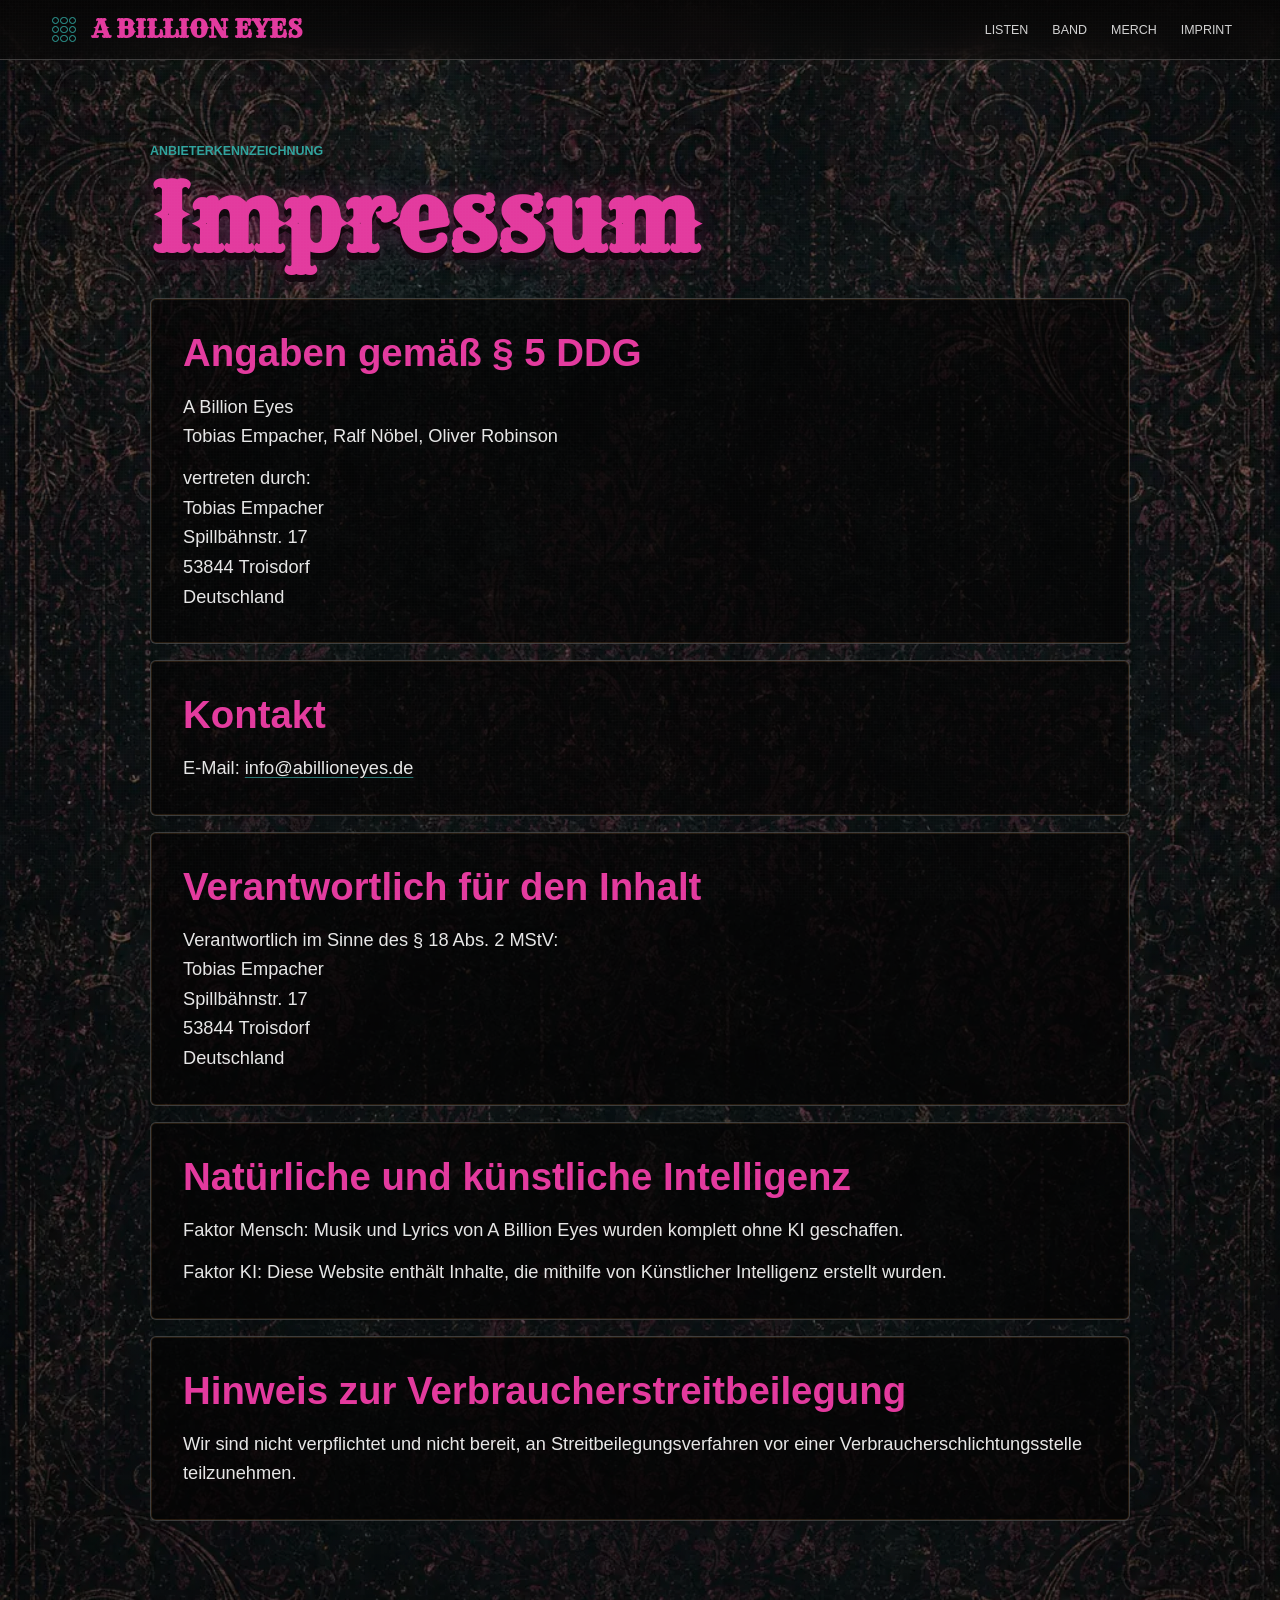
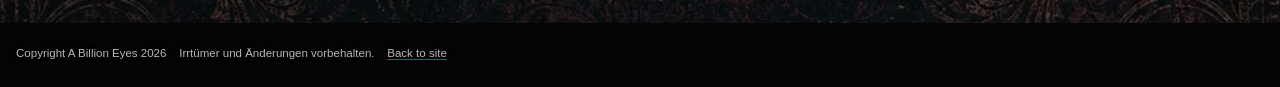
<file: impressum.html>
<!doctype html>
<html lang="de">
  <head>
    <meta charset="utf-8">
    <meta name="viewport" content="width=device-width, initial-scale=1">
    <title>Impressum - A Billion Eyes</title>
    <meta
      name="description"
      content="Impressum und Anbieterkennzeichnung von A Billion Eyes."
    >
    <link rel="stylesheet" href="styles.css?v=imprint">
  </head>
  <body>
    <header class="site-header" aria-label="Hauptnavigation">
      <a class="brand" href="index.html#top" aria-label="A Billion Eyes Startseite">
        <span class="brand-mark" aria-hidden="true">
          <i></i><i></i><i></i><i></i><i></i><i></i><i></i><i></i><i></i>
        </span>
        <span>A Billion Eyes</span>
      </a>
      <nav class="nav-links" aria-label="Bereiche">
        <a href="index.html#listen">Listen</a>
        <a href="index.html#band">Band</a>
        <a href="index.html#merch">Merch</a>
        <a href="impressum.html" aria-current="page">Imprint</a>
      </nav>
    </header>

    <main class="legal-main">
      <section class="legal-section ornamented" aria-labelledby="imprint-title">
        <p class="eyebrow">Anbieterkennzeichnung</p>
        <h1 id="imprint-title">Impressum</h1>

        <div class="legal-grid">
          <article>
            <h2>Angaben gemäß § 5 DDG</h2>
            <p>
              A Billion Eyes<br>
              Tobias Empacher, Ralf Nöbel, Oliver Robinson
            </p>
            <p>
              vertreten durch:<br>
              Tobias Empacher<br>
              Spillbähnstr. 17<br>
              53844 Troisdorf<br>
              Deutschland
            </p>
          </article>

          <article>
            <h2>Kontakt</h2>
            <p>
              E-Mail:
              <a href="mailto:info@abillioneyes.de">info@abillioneyes.de</a>
            </p>
          </article>

          <article>
            <h2>Verantwortlich für den Inhalt</h2>
            <p>
              Verantwortlich im Sinne des § 18 Abs. 2 MStV:<br>
              Tobias Empacher<br>
              Spillbähnstr. 17<br>
              53844 Troisdorf<br>
              Deutschland
            </p>
          </article>

          <article>
            <h2>Natürliche und künstliche Intelligenz</h2>
            <p>
              Faktor Mensch: Musik und Lyrics von A Billion Eyes wurden
              komplett ohne KI geschaffen.
            </p>
            <p>
              Faktor KI: Diese Website enthält Inhalte, die mithilfe von
              Künstlicher Intelligenz erstellt wurden.
            </p>
          </article>

          <article>
            <h2>Hinweis zur Verbraucherstreitbeilegung</h2>
            <p>
              Wir sind nicht verpflichtet und nicht bereit, an
              Streitbeilegungsverfahren vor einer Verbraucherschlichtungsstelle
              teilzunehmen.
            </p>
          </article>
        </div>
      </section>
    </main>

    <footer class="footer legal-footer">
      <small>
        <span>Copyright A Billion Eyes 2026</span>
        <span>Irrtümer und Änderungen vorbehalten.</span>
        <a href="index.html#top">Back to site</a>
      </small>
    </footer>
  </body>
</html>
</file>
<file: styles.css>
@import url("https://fonts.googleapis.com/css2?family=Rye&display=swap");

:root {
  --ink: #060505;
  --black: #0b0809;
  --paper: #ffffff;
  --aged: rgba(255, 255, 255, 0.62);
  --magenta: #b52879;
  --magenta-hot: #e33a9e;
  --teal: #2fa39d;
  --teal-dark: #164c4d;
  --gold: #a86f33;
  --die-beige: #d1b083;
  --smoke: #171314;
  --line: rgba(255, 255, 255, 0.22);
  --headline-font: "Rye", Impact, Haettenschweiler, "Arial Narrow Bold", sans-serif;
  color-scheme: dark;
  font-family: Arial, Helvetica, sans-serif;
}

* {
  box-sizing: border-box;
}

html {
  scroll-behavior: smooth;
}

body {
  margin: 0;
  background:
    radial-gradient(circle at 15% 20%, rgba(181, 40, 121, 0.16), transparent 32rem),
    radial-gradient(circle at 85% 12%, rgba(47, 163, 157, 0.14), transparent 30rem),
    linear-gradient(180deg, #040303 0%, #100b0c 46%, #060505 100%);
  color: #fff;
  min-width: 320px;
}

body::before {
  content: "";
  position: fixed;
  inset: 0;
  pointer-events: none;
  z-index: 20;
  opacity: 0.17;
  background-image:
    linear-gradient(rgba(255, 255, 255, 0.035) 1px, transparent 1px),
    linear-gradient(90deg, rgba(255, 255, 255, 0.025) 1px, transparent 1px);
  background-size: 3px 3px;
  mix-blend-mode: screen;
}

img {
  display: block;
  max-width: 100%;
}

a {
  color: inherit;
}

.site-header {
  position: fixed;
  z-index: 15;
  top: 0;
  left: 0;
  right: 0;
  display: flex;
  align-items: center;
  justify-content: space-between;
  gap: 1rem;
  padding: 0.85rem clamp(1rem, 4vw, 3rem);
  background: linear-gradient(180deg, rgba(6, 5, 5, 0.92), rgba(6, 5, 5, 0.54));
  border-bottom: 1px solid var(--line);
  backdrop-filter: blur(14px);
}

.brand {
  display: inline-flex;
  align-items: center;
  gap: 0.75rem;
  min-width: max-content;
  text-decoration: none;
  font-family: var(--headline-font);
  font-weight: 900;
  text-transform: uppercase;
  font-size: clamp(1rem, 2.5vw, 1.55rem);
  color: var(--magenta-hot);
}

.brand-mark {
  display: grid;
  grid-template-columns: repeat(3, 0.44rem);
  gap: 0.12rem;
  place-content: center;
  width: 2rem;
  aspect-ratio: 1;
}

.brand-mark i {
  display: block;
  aspect-ratio: 1;
  border: 0.11rem solid var(--teal);
  border-radius: 50%;
}

.nav-links {
  display: flex;
  align-items: center;
  gap: clamp(0.7rem, 2vw, 1.5rem);
  font-family: Arial, sans-serif;
  font-size: 0.78rem;
  text-transform: uppercase;
  color: rgba(255, 255, 255, 0.82);
}

.nav-links a {
  text-decoration: none;
}

.nav-links a:hover {
  color: var(--teal);
}

.hero {
  position: relative;
  min-height: 100svh;
  overflow: hidden;
}

.hero-bg {
  position: absolute;
  inset: 0;
  background-image:
    linear-gradient(90deg, rgba(6, 5, 5, 0.86) 0%, rgba(6, 5, 5, 0.46) 46%, rgba(6, 5, 5, 0.16) 100%),
    url("assets/webp/scam-theatre-hero.webp");
  background-size: cover;
  background-position: center;
  filter: saturate(1.12) brightness(1.05) contrast(1.05);
  transform: scale(1.02);
}

.hero-inner {
  position: relative;
  min-height: 100svh;
  display: grid;
  grid-template-columns: minmax(0, 0.88fr) minmax(18rem, 0.68fr);
  align-items: center;
  gap: clamp(2rem, 6vw, 5rem);
  width: min(1180px, calc(100% - 2rem));
  margin: 0 auto;
  padding: 7.5rem 0 4rem;
}

.hero-copy {
  max-width: 42rem;
}

.eyebrow {
  margin: 0 0 0.9rem;
  color: var(--teal);
  font-family: Arial, sans-serif;
  font-size: 0.78rem;
  font-weight: 800;
  text-transform: uppercase;
}

h1,
h2,
h3,
p {
  overflow-wrap: break-word;
}

h1,
h2 {
  margin: 0;
  font-family: var(--headline-font);
  font-weight: 900;
  line-height: 1.02;
  letter-spacing: 0;
}

h1 {
  max-width: 8.5ch;
  color: var(--magenta-hot);
  font-size: clamp(2.7rem, 7.2vw, 5.9rem);
  text-shadow: 0 0.08em 0 #12080e, 0 0 1.4rem rgba(181, 40, 121, 0.36);
  word-break: normal;
  overflow-wrap: normal;
  hyphens: none;
}

h2 {
  color: var(--magenta-hot);
  font-size: clamp(2.1rem, 5.8vw, 4.9rem);
}

h3 {
  margin: 0;
  font-family: var(--headline-font);
  font-weight: 900;
  line-height: 1.05;
  color: var(--paper);
  font-size: clamp(1.2rem, 2.1vw, 1.75rem);
}

.hero-copy p:not(.eyebrow) {
  max-width: 34rem;
  margin: 1.2rem 0 0;
  font-size: clamp(1.05rem, 2.2vw, 1.35rem);
  line-height: 1.45;
  color: rgba(255, 255, 255, 0.92);
}

.hero-actions {
  display: flex;
  flex-wrap: wrap;
  gap: 0.8rem;
  margin-top: 2rem;
}

.button,
.video-panel button {
  display: inline-flex;
  align-items: center;
  justify-content: center;
  min-height: 2.85rem;
  padding: 0.8rem 1.1rem;
  border: 1px solid var(--line);
  border-radius: 4px;
  font-family: Arial, sans-serif;
  font-size: 0.78rem;
  font-weight: 900;
  text-transform: uppercase;
  text-decoration: none;
  cursor: pointer;
}

.button.primary {
  background: var(--magenta);
  color: white;
  border-color: rgba(255, 255, 255, 0.25);
}

.button.ghost,
.video-panel button {
  background: rgba(6, 5, 5, 0.64);
  color: var(--paper);
}

.cover-plate {
  margin: 0;
  align-self: end;
  border: 1px solid rgba(255, 255, 255, 0.32);
  background: #050303;
  box-shadow: 0 2rem 5rem rgba(0, 0, 0, 0.56);
  transform: rotate(1.2deg);
}

.cover-plate img {
  width: 100%;
  aspect-ratio: 1;
  object-fit: cover;
  object-position: center;
  filter: brightness(1.16) contrast(1.08) saturate(1.14);
}

.marquee {
  position: relative;
  overflow: hidden;
  background: rgba(9, 6, 7, 0.76);
  color: var(--teal);
  font-family: var(--headline-font);
  font-weight: 900;
  font-size: clamp(1.6rem, 5vw, 4rem);
}

.site-wallpaper {
  position: relative;
  isolation: isolate;
  background:
    linear-gradient(180deg, rgba(4, 3, 3, 0.34), rgba(4, 3, 3, 0.1) 18rem, rgba(4, 3, 3, 0.28)),
    url("assets/webp/wallpaper-texture-v3.webp") center top / 100% auto repeat-y,
    #060505;
}

.site-wallpaper::before {
  content: "";
  position: absolute;
  inset: 0;
  z-index: -1;
  pointer-events: none;
  background:
    radial-gradient(circle at 18% 18%, rgba(181, 40, 121, 0.14), transparent 26rem),
    radial-gradient(circle at 82% 32%, rgba(47, 163, 157, 0.12), transparent 28rem),
    linear-gradient(90deg, rgba(0, 0, 0, 0.34), transparent 18%, transparent 82%, rgba(0, 0, 0, 0.36));
}

.site-wallpaper::after {
  content: "";
  position: absolute;
  left: 0;
  right: 0;
  bottom: 0;
  z-index: -1;
  height: clamp(12rem, 24vw, 22rem);
  pointer-events: none;
  background: linear-gradient(180deg, transparent, #050303 86%);
}

.marquee div {
  display: flex;
  width: max-content;
  animation: drift 24s linear infinite;
}

.marquee span {
  padding: 0.55rem 1.1rem;
  white-space: nowrap;
}

@keyframes drift {
  to {
    transform: translateX(-50%);
  }
}

.section {
  position: relative;
  width: min(1180px, calc(100% - 2rem));
  margin: 0 auto;
  padding: clamp(4rem, 8vw, 7rem) 0;
}

.ornamented {
  background: none;
}

.merch-section {
  padding-bottom: clamp(7rem, 14vw, 12rem);
  background: none;
}

.section-heading {
  display: block;
  margin-bottom: 2rem;
}

.tracklist {
  display: grid;
  gap: 0.75rem;
}

.track-card {
  display: grid;
  grid-template-columns: auto minmax(0, 1fr) auto;
  align-items: center;
  gap: 1rem;
  padding: 1rem;
  border: 1px solid var(--line);
  border-radius: 6px;
  background: linear-gradient(90deg, rgba(181, 40, 121, 0.17), rgba(47, 163, 157, 0.08));
  box-shadow: inset 0 0 0 1px rgba(168, 111, 51, 0.22);
}

.track-card.is-active {
  border-color: rgba(227, 58, 158, 0.8);
}

.track-card p {
  margin: 0.2rem 0 0;
  color: rgba(255, 255, 255, 0.74);
  font-family: Arial, sans-serif;
}

.track-card span {
  font-family: Arial, sans-serif;
  color: var(--aged);
}

.play-toggle {
  width: 3rem;
  aspect-ratio: 1;
  border: 1px solid rgba(255, 255, 255, 0.34);
  border-radius: 50%;
  background: var(--teal-dark);
  color: var(--paper);
  font-size: 0;
  cursor: pointer;
}

.play-toggle::before {
  content: "";
  display: block;
  margin: auto;
  width: 0;
  height: 0;
  border-block: 0.42rem solid transparent;
  border-left: 0.68rem solid var(--paper);
  transform: translateX(0.12rem);
}

.track-card.is-active .play-toggle {
  background: var(--magenta);
}

.track-card.is-playing .play-toggle::before {
  width: 0.68rem;
  height: 0.9rem;
  border: 0;
  border-inline: 0.18rem solid var(--paper);
  transform: none;
}

.video-grid,
.merch-grid {
  display: grid;
  grid-template-columns: repeat(2, minmax(0, 1fr));
  gap: 1rem;
}

.video-panel {
  position: relative;
  min-height: 20rem;
  overflow: hidden;
  border: 1px solid var(--line);
  border-radius: 6px;
  background: var(--smoke);
  box-shadow: inset 0 0 0 1px rgba(168, 111, 51, 0.28);
}

.feature-video {
  grid-row: span 2;
}

.video-panel img {
  width: 100%;
  height: 100%;
  min-height: 20rem;
  object-fit: cover;
  filter: brightness(1.15) saturate(1.16) contrast(1.08);
}

.video-panel button {
  position: absolute;
  left: 1rem;
  bottom: 1rem;
}

.album-section {
  display: grid;
  grid-template-columns: minmax(16rem, 0.62fr) minmax(0, 1fr);
  gap: clamp(2rem, 6vw, 5rem);
  align-items: center;
}

.album-art {
  border: 1px solid var(--line);
  background: #050303;
  transform: rotate(-1deg);
  box-shadow: inset 0 0 0 1px rgba(168, 111, 51, 0.28);
}

.album-art img {
  filter: brightness(1.16) contrast(1.08) saturate(1.14);
}

.album-copy p:not(.eyebrow),
.band-copy p,
.band-concept > p {
  margin: 1.2rem 0 0;
  color: rgba(255, 255, 255, 0.9);
  font-size: clamp(1.05rem, 2vw, 1.28rem);
  line-height: 1.6;
}

.facts {
  display: grid;
  grid-template-columns: repeat(3, minmax(0, 1fr));
  gap: 0.75rem;
  margin: 2rem 0 0;
}

.facts div {
  padding: 1rem;
  border: 1px solid var(--line);
  border-radius: 6px;
  background: rgba(255, 255, 255, 0.035);
}

.facts dt {
  color: var(--teal);
  font-family: Arial, sans-serif;
  font-size: 0.72rem;
  font-weight: 800;
  text-transform: uppercase;
}

.facts dd {
  margin: 0.35rem 0 0;
}

.band-section {
  width: 100%;
  padding-inline: max(1rem, calc((100% - 1180px) / 2));
  background: rgba(5, 3, 3, 0.96);
}

.band-concept {
  position: relative;
  display: grid;
  gap: clamp(1.5rem, 4vw, 3rem);
  align-items: center;
  background: none;
}

.band-concept h3 {
  color: var(--paper);
  font-size: clamp(1.55rem, 3vw, 2.75rem);
}

.press-kit {
  grid-template-columns: minmax(0, 50%) minmax(18rem, 1fr);
}

.member-list {
  display: grid;
  gap: 0.7rem;
  margin: 1.8rem 0 0;
  grid-template-columns: repeat(3, minmax(0, 1fr));
}

.member-list div {
  overflow: hidden;
  padding: 0.95rem;
  background: rgba(255, 255, 255, 0.045);
}

.member-photo {
  display: block;
  width: 100%;
  aspect-ratio: 1.18;
  margin-bottom: 0.9rem;
  background-size: cover;
  background-position: center;
  background-repeat: no-repeat;
  filter: brightness(1.12) contrast(1.06) saturate(1.08);
}

.member-photo-ralf {
  background-image: url("assets/webp/ralf1.webp");
}

.member-photo-tobias {
  background-image: url("assets/webp/emp1.webp");
}

.member-photo-oliver {
  background-image: url("assets/webp/ollo1.webp");
}

.member-list dt {
  color: var(--teal);
  font-family: Arial, sans-serif;
  font-size: 0.72rem;
  font-weight: 800;
  text-transform: uppercase;
}

.member-list dd {
  margin: 0.35rem 0 0;
  color: #fff;
}

.band-logo-die {
  width: min(100%, 34rem);
  justify-self: end;
}

.eyes-system {
  display: grid;
  grid-template-columns: repeat(3, 3.8rem);
  gap: 0.55rem;
}

.eyes-system span {
  aspect-ratio: 1;
  border: 0.55rem solid var(--teal);
  border-radius: 50%;
  box-shadow: inset 0 0 0 2px rgba(6, 5, 5, 0.55), 0 0 1rem rgba(47, 163, 157, 0.24);
}

.merch-grid {
  grid-template-columns: repeat(3, minmax(0, 1fr));
}

.merch-grid article {
  overflow: hidden;
  border: 1px solid var(--line);
  border-radius: 6px;
  background: rgba(255, 255, 255, 0.035);
  box-shadow: inset 0 0 0 1px rgba(168, 111, 51, 0.24);
}

.merch-grid img {
  width: 100%;
  aspect-ratio: 1;
  object-fit: cover;
  filter: brightness(1.14) contrast(1.08) saturate(1.16);
}

.merch-grid h3 {
  padding: 1rem;
  font-size: 1.45rem;
}

.merch-shop-button {
  margin-top: 1.25rem;
}

.legal-main {
  min-height: 100svh;
  padding: clamp(7rem, 12vw, 9rem) 0 clamp(4rem, 8vw, 7rem);
  background:
    linear-gradient(180deg, rgba(4, 3, 3, 0.18), rgba(4, 3, 3, 0.32)),
    url("assets/webp/wallpaper-texture-v3.webp") center top / 100% auto repeat-y,
    #060505;
}

.legal-section {
  width: min(980px, calc(100% - 2rem));
  margin: 0 auto;
}

.legal-section h1 {
  max-width: none;
}

.legal-grid {
  display: grid;
  gap: 1rem;
  margin-top: 2rem;
}

.legal-grid article {
  padding: clamp(1.2rem, 3vw, 2rem);
  border: 1px solid var(--line);
  border-radius: 6px;
  background: rgba(5, 3, 3, 0.72);
  box-shadow: inset 0 0 0 1px rgba(168, 111, 51, 0.2);
}

.legal-grid h2 {
  margin-bottom: 1rem;
  color: var(--magenta-hot);
  font-family: Arial, Helvetica, sans-serif;
  font-weight: 900;
  font-size: clamp(1.45rem, 3vw, 2.4rem);
  line-height: 1.15;
}

.legal-grid p {
  margin: 0.8rem 0 0;
  color: rgba(255, 255, 255, 0.9);
  font-size: clamp(1rem, 2vw, 1.14rem);
  line-height: 1.62;
}

.legal-grid a,
.footer a {
  color: inherit;
  text-decoration-color: rgba(47, 163, 157, 0.7);
  text-underline-offset: 0.18em;
}

.footer {
  position: relative;
  padding: 0;
  background: #050303;
}

.footer img {
  width: 100%;
  max-height: 34rem;
  object-fit: cover;
  object-position: center top;
}

.footer small {
  position: absolute;
  right: clamp(0.8rem, 2vw, 1.5rem);
  bottom: clamp(0.7rem, 1.6vw, 1.2rem);
  display: inline-flex;
  flex-wrap: wrap;
  justify-content: flex-end;
  gap: 0.35rem 0.8rem;
  color: rgba(255, 255, 255, 0.72);
  font-family: Arial, Helvetica, sans-serif;
  font-size: 0.72rem;
  text-shadow: 0 1px 4px rgba(0, 0, 0, 0.85);
}

.legal-footer {
  min-height: 4rem;
}

.legal-footer small {
  position: static;
  justify-content: center;
  padding: 1.5rem 1rem;
}

@media (max-width: 860px) {
  .site-header {
    position: sticky;
    flex-direction: column;
    align-items: flex-start;
  }

  .nav-links {
    width: 100%;
    overflow-x: auto;
    padding-bottom: 0.15rem;
  }

  .hero-inner,
  .section-heading,
  .press-kit {
    grid-template-columns: 1fr;
  }

  .hero-inner {
    padding-top: 2.5rem;
  }

  .hero-bg {
    background-position: center;
  }

  .cover-plate {
    max-width: 31rem;
  }

  .facts,
  .merch-grid,
  .video-grid {
    grid-template-columns: 1fr;
  }

  .band-logo-die {
    justify-self: start;
  }

  .member-list {
    grid-template-columns: 1fr;
  }

  .eyes-system {
    grid-template-columns: repeat(3, 2.8rem);
  }
}

@media (max-width: 520px) {
  .track-card {
    grid-template-columns: auto minmax(0, 1fr);
  }

  .track-card span {
    grid-column: 2;
  }

  .footer img {
    min-height: 13rem;
  }
}
</file>
